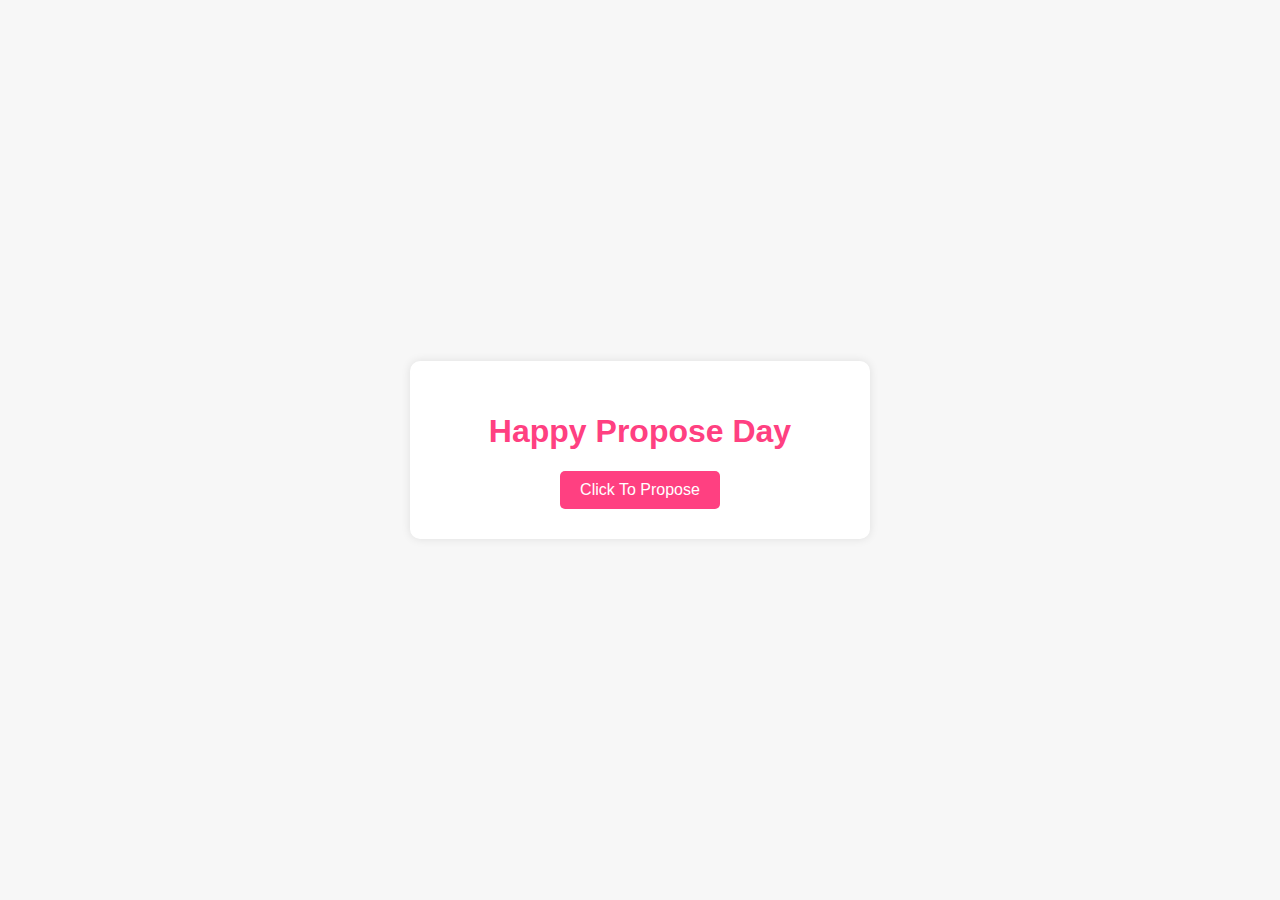
<file: Js project/index.html>
<!DOCTYPE html>
<html lang="en">
  <head>
    <meta charset="UTF-8" />
    <meta name="viewport" content="width=device-width, initial-scale=1.0" />
    <title>Code With Aswin</title>
    <link rel="stylesheet" href="style.css" />
  </head>
  <body>
    <!-- <h1>Propose Day</h1> -->
    <div class="container">
      <h1>Happy Propose Day</h1>
      <button id="Propose-button" onclick="propose()">Click To Propose</button>
      <div id="proposal-message"></div>
    </div>

    <script src="script.js"></script>
  </body>
</html>
</file>
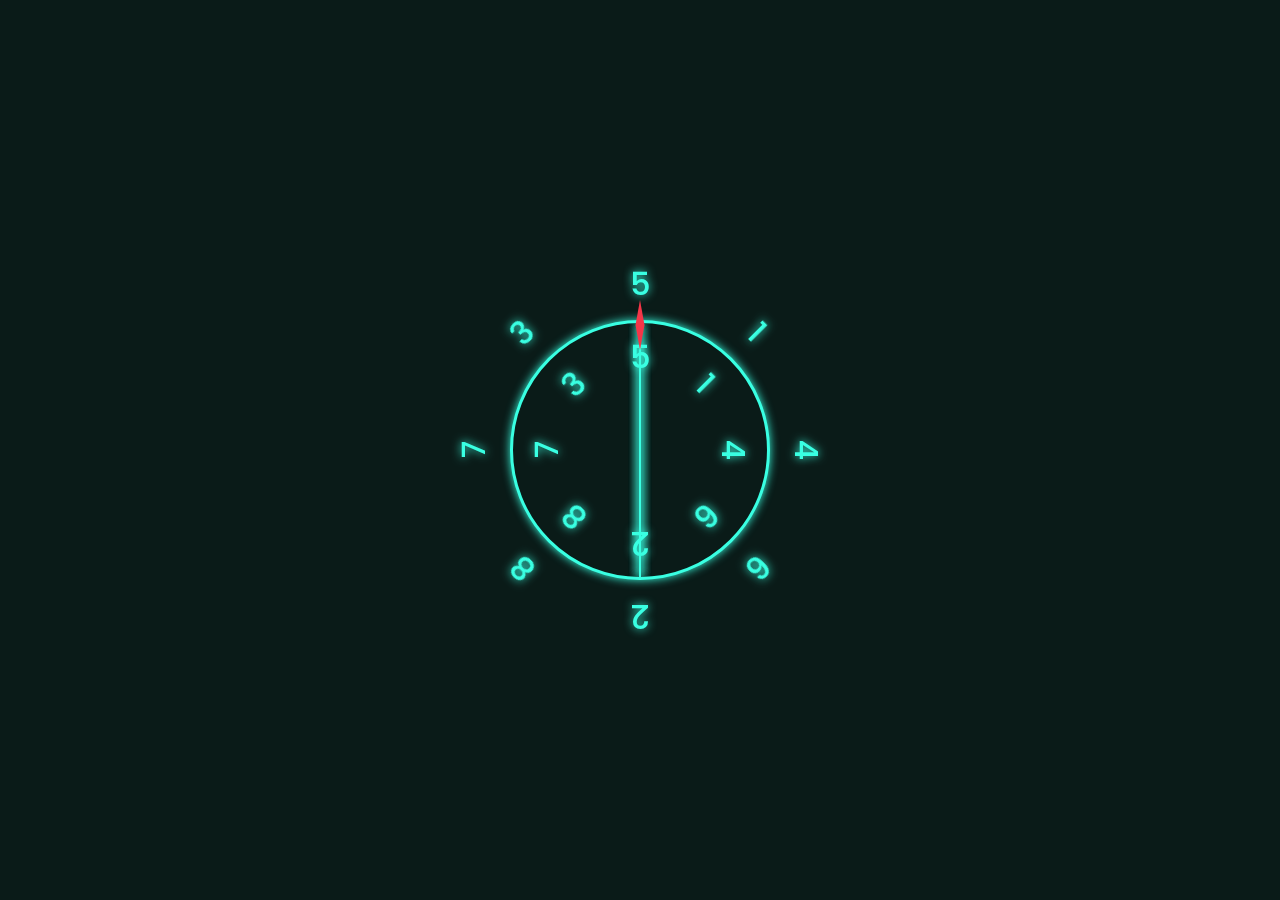
<file: Js project/calculator.html>
<!DOCTYPE html>
<html lang="en">
<head>
    <meta charset="UTF-8">
    <meta name="viewport" content="width=device-width, initial-scale=1.0">
    <title>Spin Wheel</title>
    <link rel="stylesheet" type="text/css" href="calculator.css">
</head>
<body>
    <div class="container">


     
        <div class="wheel">

            <span style="--0:0;"></span>
            <span style="--i:1;"></span>
            <span style="--i:2;"></span>
            <span style="--i:3;"></span>
            <span style="--i:4;"></span>

            <div class="number">

                <b style="--i:0">5</b>
                <b style="--i:1">1</b>
                <b style="--i:2">4</b>
                <b style="--i:3">6</b>
                <b style="--i:4">2</b>
                <b style="--i:5">8</b>
                <b style="--i:6">7</b>
                <b style="--i:7">3</b>

            </div>
        </div>



        <div class="Wheel inner">

            <span style="--0:0;"></span>
            <span style="--i:1;"></span>
            <span style="--i:2;"></span>
            <span style="--i:3;"></span>
            <span style="--i:4;"></span>

            <div class="number">

                <b style="--i:0">5</b>
                <b style="--i:1">1</b>
                <b style="--i:2">4</b>
                <b style="--i:3">6</b>
                <b style="--i:4">2</b>
                <b style="--i:5">8</b>
                <b style="--i:6">7</b>
                <b style="--i:7">3</b>

            </div>
        </div>


    </div>


<script> 
let Wheel = document.querySelector('.wheel');
let inner = document.querySelector('.inner');
let spinBtn = document.querySelector('.spinBtn');


let value1 = Math.ceil(Math.random() * -3600);
let value2 = Math.ceil(Math.random() * 3600);


spinBtn.onclick = function(){
Wheel.style.transform = "rotate("+ value1 +"deg)";
inner.style.transform = "rotate("+ value2 +"deg)";
value1 += Math.ceil(Math.random() * -3600);
value2 += Math.ceil(Math.random() * 3600);

}

</script>

</body>
</html>
</file>
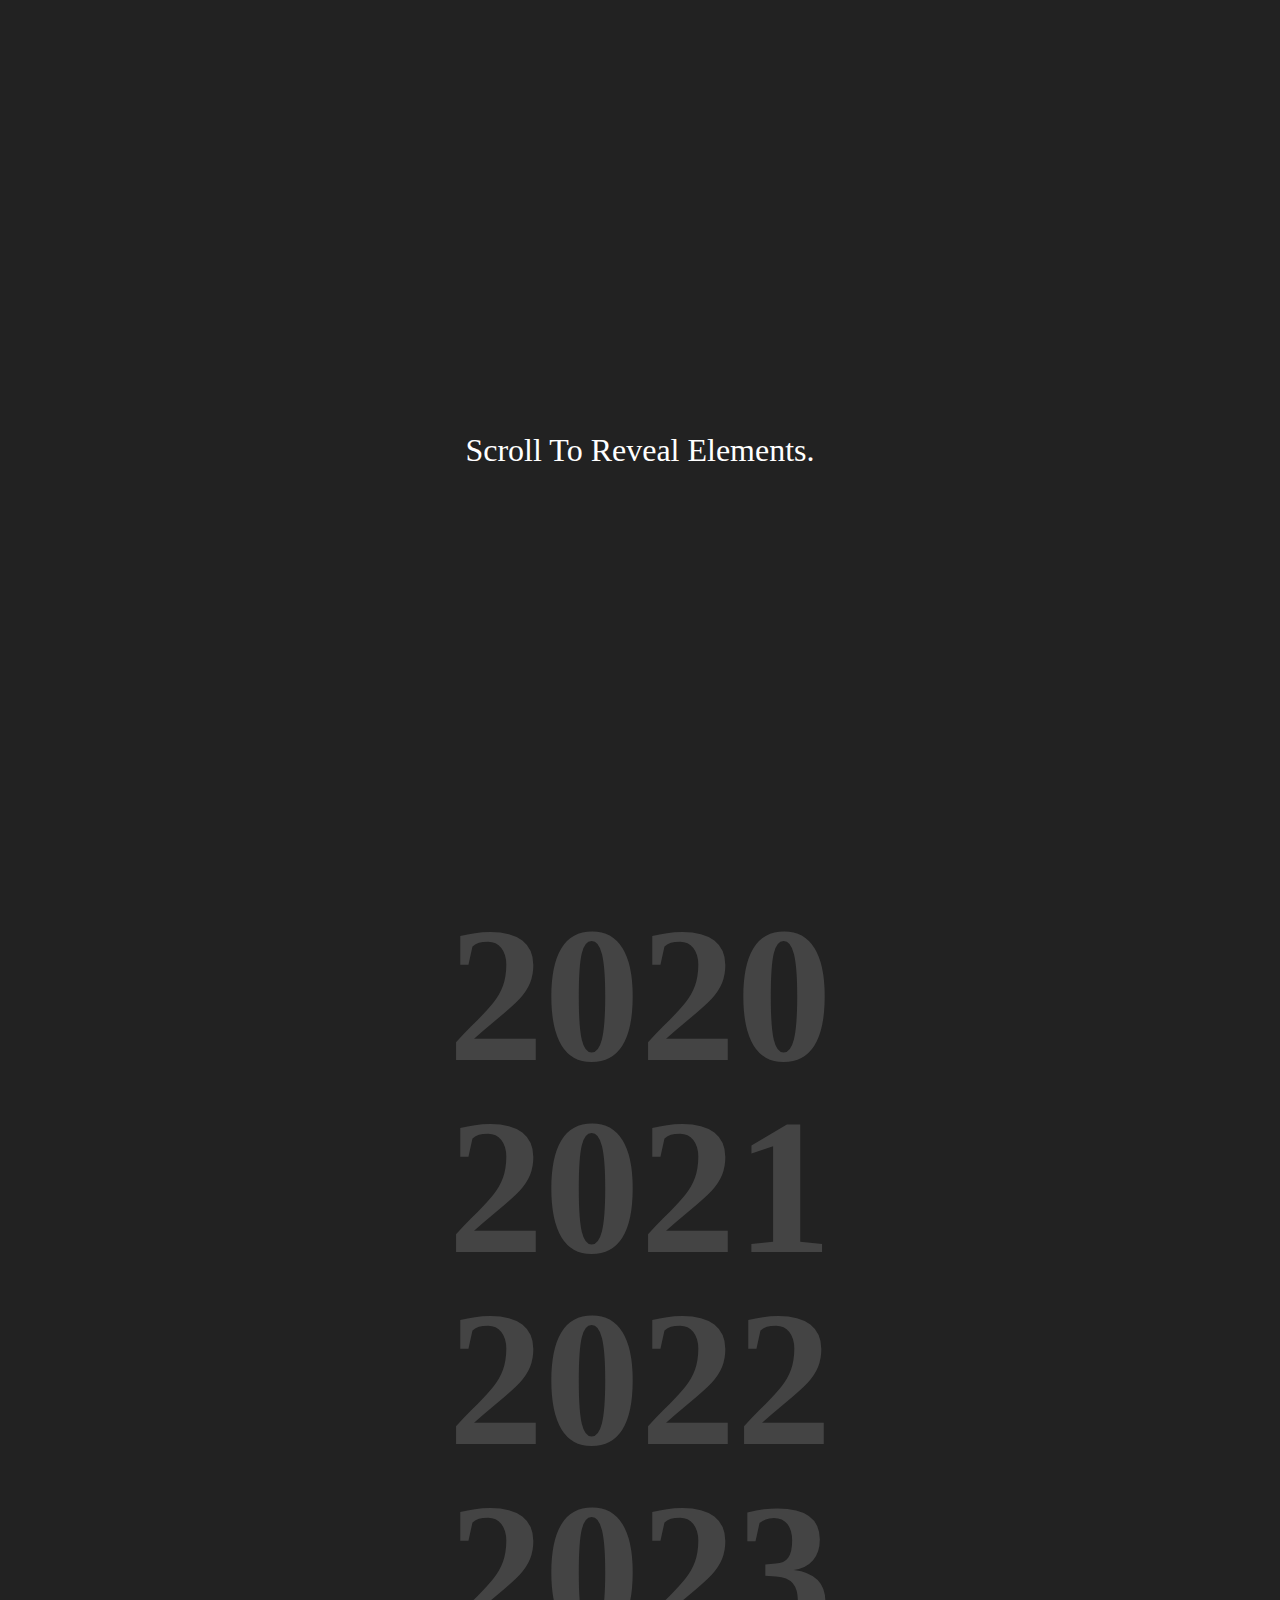
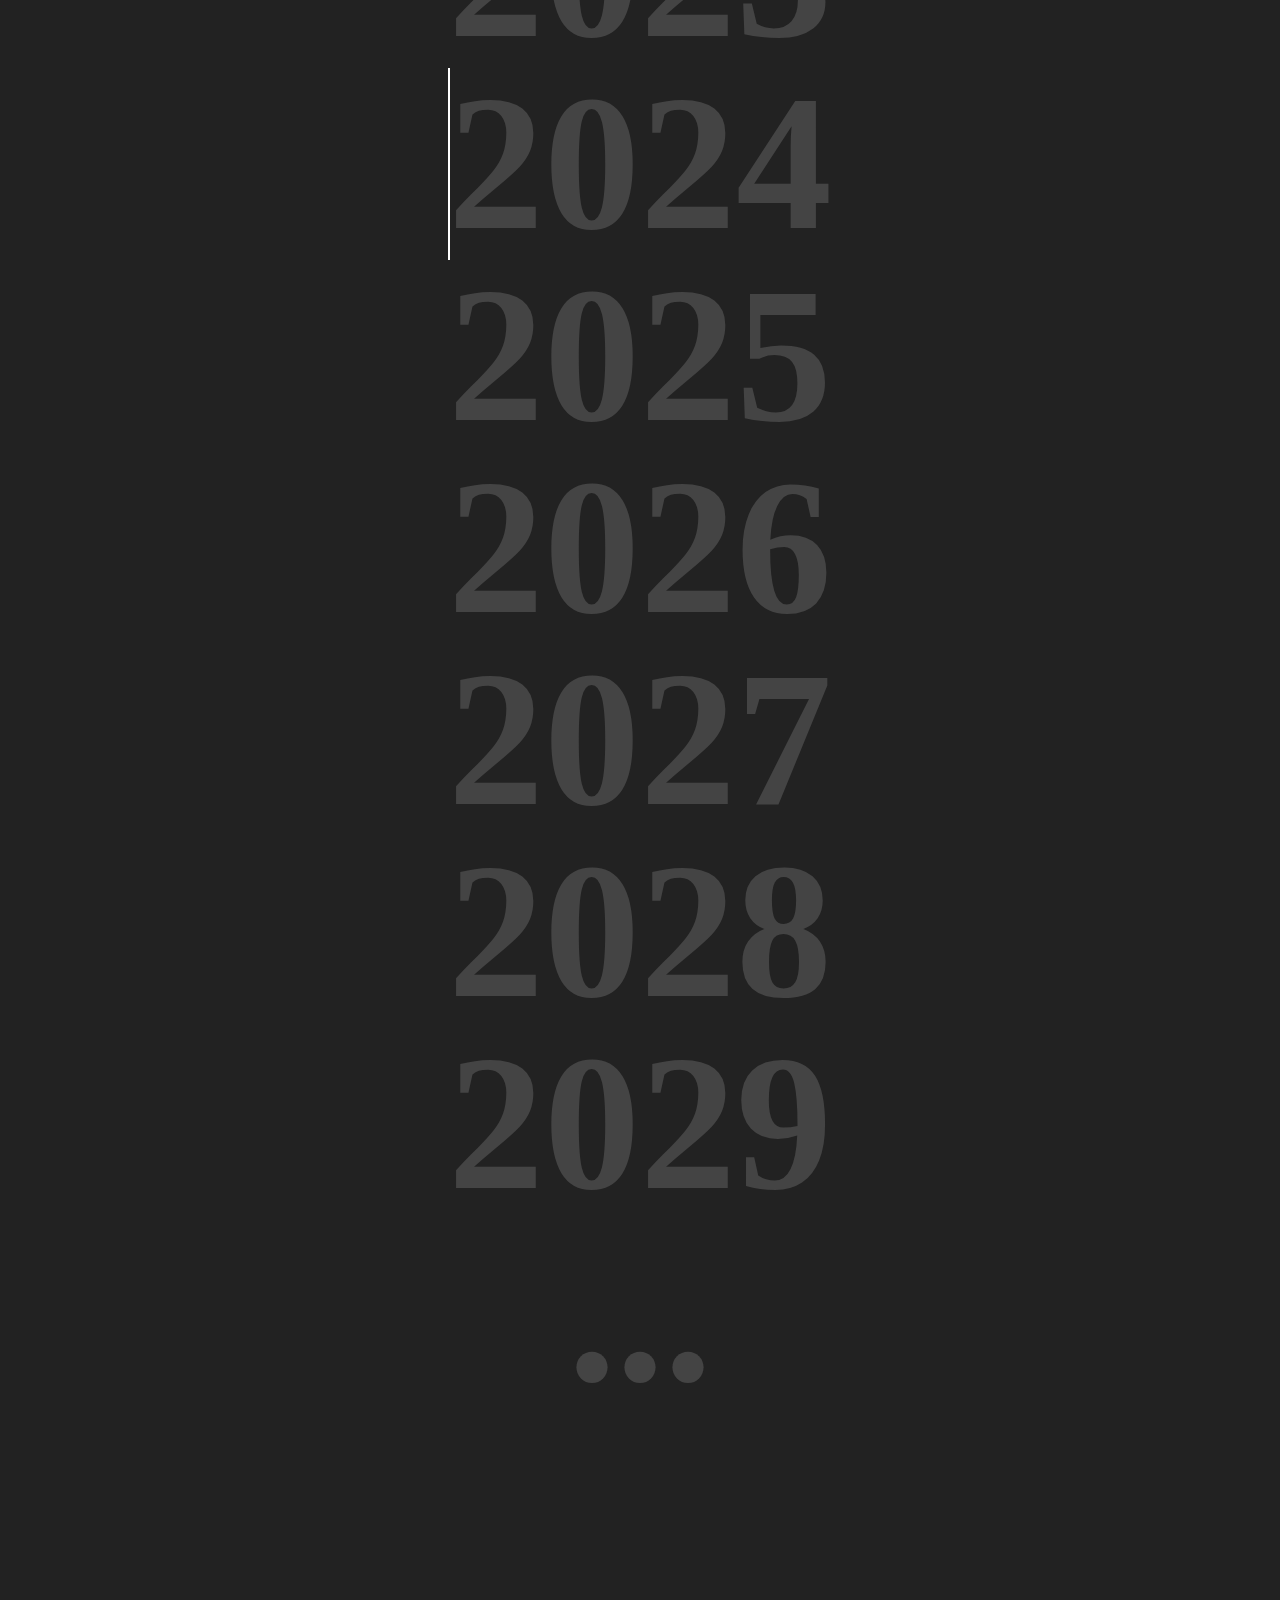
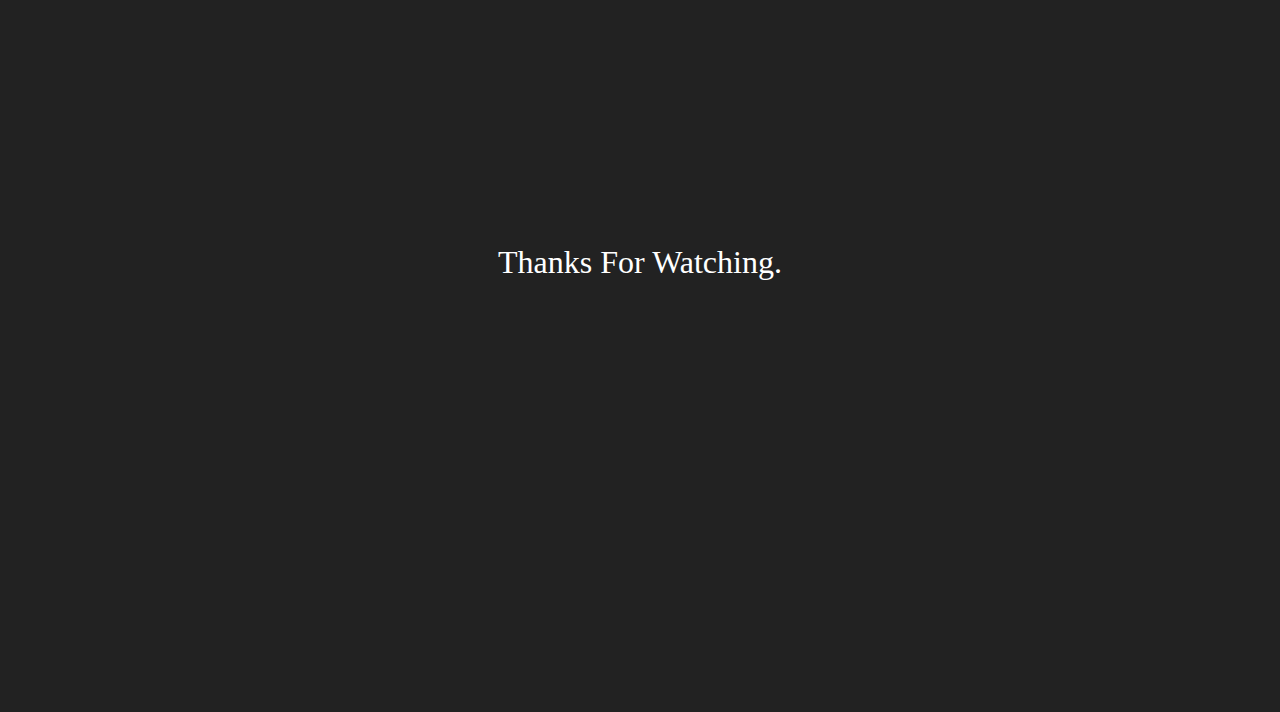
<file: Js project/scrollanimation.html>
<!DOCTYPE html>
<html lang="en">
<head>
    <meta charset="UTF-8">
    <meta name="viewport" content="width=device-width, initial-scale=1.0">
    <title>Document</title>
    <link rel="stylesheet"  type="text/css" href="scrollanimation.css">
</head>
<body>
    <section>
        <p>Scroll To Reveal Elements.</p>
    </section>

    <div><h2 data-text="2020">2020</h2></div>
    <div><h2 data-text="2021">2021</h2></div>
    <div><h2 data-text="2022">2022</h2></div>
    <div><h2 data-text="2023">2023</h2></div>
    <div class="current"><h2 data-text="2024">2024</h2></div>
    <div><h2 data-text="2025">2025</h2></div>
    <div><h2 data-text="2026">2026</h2></div>
    <div><h2 data-text="2027">2027</h2></div>
    <div><h2 data-text="2028">2028</h2></div>
    <div><h2 data-text="2029">2029</h2></div>
    <div><h2 data-text="...">...</h2></div>
   
    <section>
        <p>Thanks For Watching.</p>
    </section>

<script>
    function Reveal(){
        let item = document.querySelectorAll("h2");
        for (var i = 0; i < item.length; i++){
            let windowHeight = window.innerHeight;
            let elementTop = item[i].getBoundingClientRect.top;
            let elementVisible = 300;

            if (elementTop < windowHeight - elementVisible){
                item[i].classList.add("active")
            } else{
                item[i].classList.remove("active")
            }
        }
    }

    window.addEventListener("scroll",Reveal);
</script>

</body>
</html>
</file>
<file: Js project/style.css>
body{
    font-family:'Segoe UI', Tahoma, Geneva, Verdana, sans-serif;
    text-align: center;
    background-color: #f7f7f7;
    margin: 0;
    display: flex;
    align-items: center;
    justify-content: center;
    height: 100vh;
}
.container{
background-color: #fff;
padding: 30px;
border-radius: 10px;
box-shadow: 0 0 10px rgba(0, 0,0, 0.1);
max-width: 400px;
width: 100%;
}

h1{

    color: #ff4081;
}

#proposal-message{
    display: none;
    font-size: 18px;
    color: #4caf50;
    margin-top: 20px;
}

#Propose-button{
    padding: 10px 20px;
    font-size: 16px;
    cursor: pointer;
    background-color: #ff4081;
    color: #fff;
    border: none;
    border-radius: 5px;
    transition: background-color 0.3s ease;
}

#Propose-button:hover{
    background-color: #d81b60;

}
</file>
<file: Js project/calculator.css>
@import url("https://fonts.googleapis.com/css2?family=Poppins:ital,wght@0,100;0,200;0,300;0,400;0,500;0,600;0,700;0,800;0,900;1,100;1,200;1,300;1,400;1,500;1,600;1,700;1,800;1,900&display=swap");
*
{
 margin: 0;
    padding: 0;
    box-sizing: border-box;
    font-family: 'poppins', sans-serif;
}

body
{
display: flex;
justify-content: center;
align-items: center;
min-height: 100vh;
background: #0a1b18;
}

.container
{
    position: relative;
    width: 400px;
    height: 400px;
    display: flex;
    justify-content: center;
    align-items: center;
}
.container::before
{
    content: "";
    position: absolute;
    top: 50px;
    width: 30px;
    height: 50px;
    background: #f43648;
    z-index: 100000;
    clip-path: polygon(50% 0%, 65% 50%,50% 100%,35% 50%);
}
.Wheel
{
    position: absolute;
    width: 100%;
    height: 100%;
    border: 3px solid #39ffe2;
    box-shadow: 0 0 10px #39ffe2;
    border-radius: 50%;
    transition: transform 5s ease-in-out;
    overflow: hidden;
}

.Wheel span
{
    position: absolute;
    left: calc(50% - 1px);
    width: 2px;
    height: 100%;
    background: #39ffe2;
    transform: rotate(calc(45deg * var (--i)));
    filter: drop-shadow(0 0 5px #39ffe2);
}

.spinBtn
{
    position: absolute;
    inset: 140px;
    background: #39ffe2;
    color: #0a1b18;
    border-radius: 50%;
    display: flex;
    align-items: center;
    z-index: 10000;
    cursor: pointer;
    filter: drop-shadow(0 0 5px #39ffe2);
    user-select: none;
    text-transform: uppercase;
    font-size: 1.5em;
    font-weight: 600;
    letter-spacing: 0.1em;
}
.number{
    position: absolute;
    inset: 0;
}

.number b 
{
    position: absolute;
    inset: 10px;
    transform: rotate(calc(45deg * var(--i)));
    text-align: center;
    font-size: 2em;
    color: #39ffe2;
    font-weight: 500;
    filter: drop-shadow(0 0 5px #39ffe2);
}

.inner
{
    position: absolute;
    width: 260px;
    height: 260px;
    background: #0a1b18;
    border: 3px solid  #39ffe2;
    transition: transform 10s ease-in-out;
}
</file>
<file: Js project/scrollanimation.css>
*{
margin: 0 ;
padding:  0;
box-sizing:border-box ;
font-family: consolas;

}

body{
    background: #222;
}
section {

position: relative;
    width: 100%;
    height: 100vh;
 display: flex;
    justify-content: center;
    align-items: center;
}

section p {

    font-size: 2em;
    color: #fff;
}
div {
    display: flex;
    justify-content: center;
    align-items: center;
}
h2{
    position: relative;
    color: #444;
    font-size: 12em;
    line-height: 1em;
    transition: 1s all ease;
}
h2:before{
    content: attr(data-text);
    position: absolute;
    width: 0%;
    overflow: hidden;
    color: #fff;
    transition: 1s all ease;
}

h2:hover::before{
    width: 100%;
}

.current h2::before {
    color: #20b63c;
    border-right: 2px solid #fff;
    }
</file>
